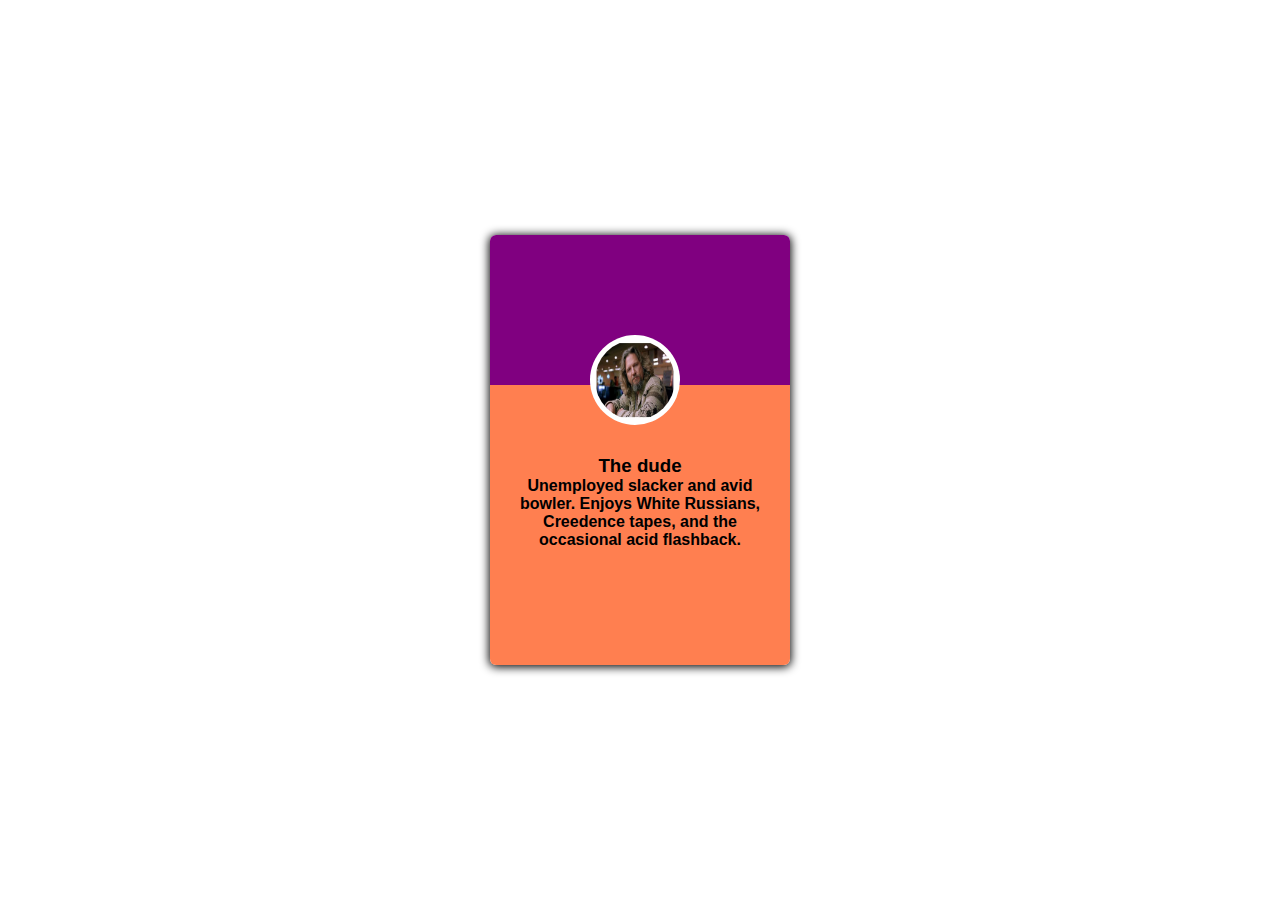
<file: ejemplo.html>
<!DOCTYPE html>
<html lang="en">
<head>
  <meta charset="UTF-8">
  <meta name="viewport" content="width=device-width, initial-scale=1.0">
  <meta http-equiv="X-UA-Compatible" content="ie=edge">
  <link rel="stylesheet" href="./styles/main.css">
  <title>Document</title>
</head>
<body >

    <div class="container">
      <div class="container2">
        <div class="img-container">
       <img src="./images/dude.jpg" >
      </div>
      </div>

        <div class="container3"> 
          
            <h3>The dude</h3>
            <h4>
                Unemployed slacker and avid bowler.
                Enjoys White Russians, Creedence tapes,
                and the occasional acid flashback.
            </h4>
          </div>
          <div>
            <p>Venice, CA</p>
           
          </div>
          <div>
              <a href="#.com" class="btn">lebowskifest.com</a>
          </div>
        
          
    
    
 
</body>
</html>
</file>
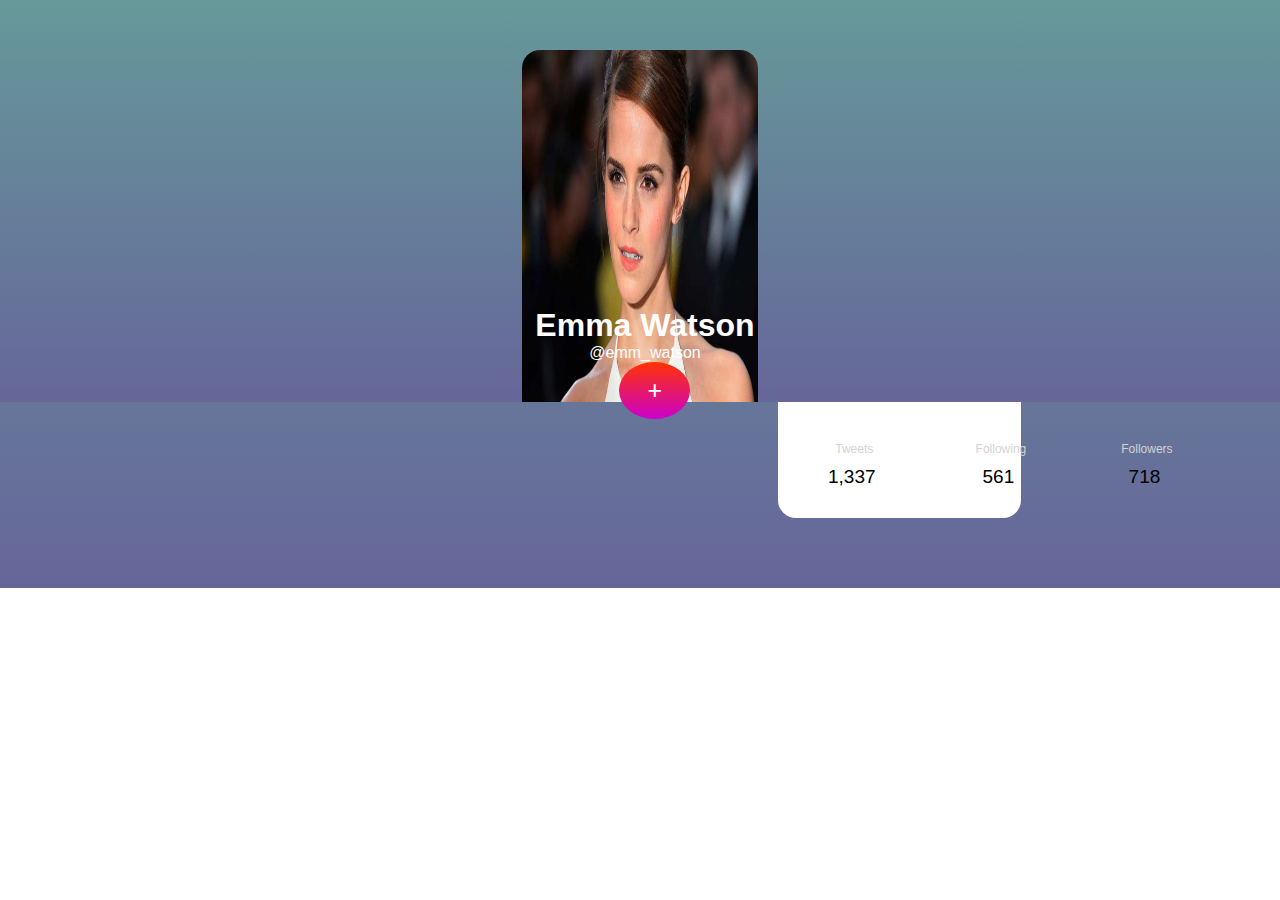
<file: index2.html>
<!DOCTYPE html>
<html lang="en">
<head>
  <meta charset="UTF-8">
  <meta name="viewport" content="width=device-width, initial-scale=1.0">
  <meta http-equiv="X-UA-Compatible" content="ie=edge">
  <link rel="stylesheet" href="./styles/main.css">
  <title>Emma Watson</title>
</head>
<body>
  <article class="article2" >
   
    <div class="top2">
        
            <figure>
             
              <img class="img2" src="./images/emma.jpg" alt="Girl" />
            </figure>
          
      <div class="letters2">
        <h1 >Emma Watson</h1>
        <a href="" >@emm_watson</a>
        <a class="button2" href="https://es-la.facebook.com/" >+</a>
      </div>
    </div>

    
    <div id="p2" class="bottom2">
      <ul >
        <li >
          <p >Tweets</p>
          <h3 class="" href="" >1,337</h3>
        </li>
        <li >
          <p >Following</p>
          <h3 >561</h3>
        </li>
        <li >
          <p >Followers</p>
          <h3 >718</h3>
        </li>
      </ul>

    </div>
 
  </article>
</body>
</html>
</file>
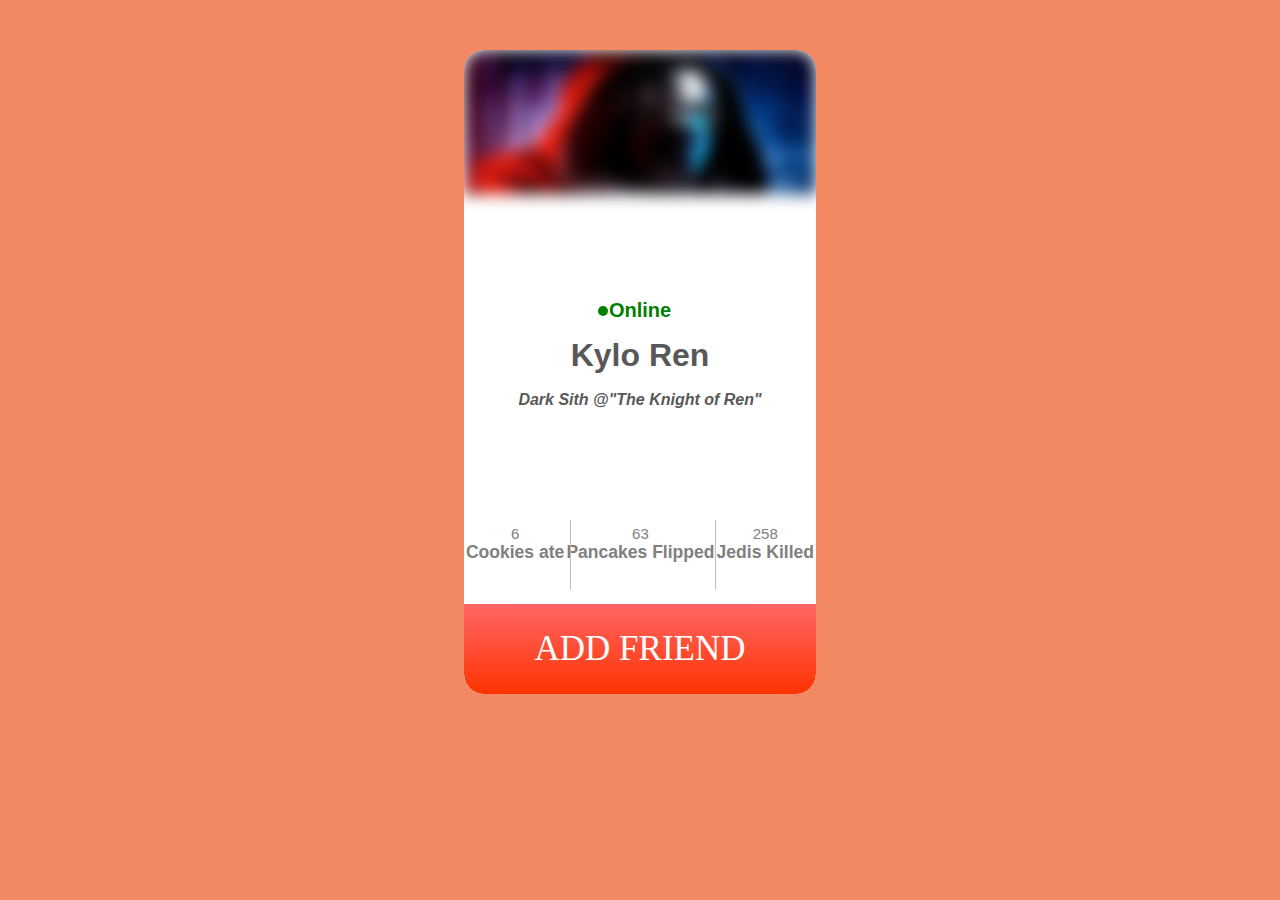
<file: index3.html>
<!DOCTYPE html>
<html lang="en">
<head>
  <meta charset="UTF-8">
  <meta name="viewport" content="width=device-width, initial-scale=1.0">
  <meta http-equiv="X-UA-Compatible" content="ie=edge">
  <link rel="stylesheet" href="./styles/main.css">
  <title>Kylo Ren</title>
</head>
<body class="body3">

<article class="article3">

  <div id="p3"class="top3">
  <figure>

    <img  class="img3" src="./images/kylo.jpg" alt="Kylo">
    
    </figure>
    <a class="imgcircular" href="https://es-la.facebook.com/" ></a>
  
    <div  id="p3" class="text">
        <a class="online"></a>
      <h6> Online</h6>
      
      <h1 >Kylo Ren</h1>
      <h4>Dark Sith @"The Knight of Ren"</h4>
    
  

      <ul  >
        <li class="izq">
          <h5 ></h5>
          <p >6</p>
          <h3>Cookies ate</h3>
          
          
        </li>
        <li class="der">
          <h5></h5>
          <p >63</p>
          <h3 >Pancakes Flipped</h3>
         
        </li>
        <li >
          <p >258</p>
          <h3 >Jedis Killed</h3>
        </li>
      </ul>

    </div>
    <div class="add">
      <a>ADD FRIEND</a>
    </div>
    
</article>




</body>
</html>
</file>
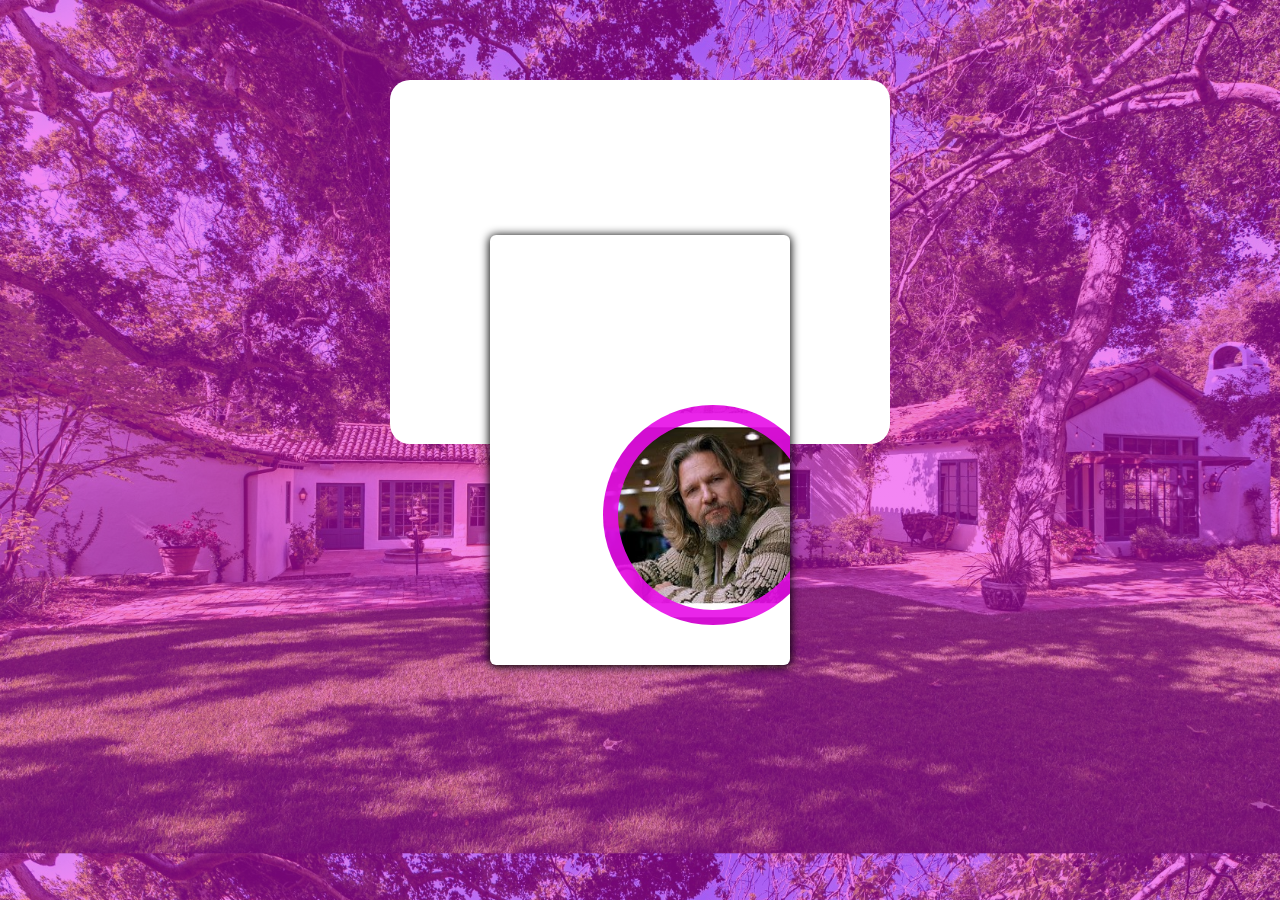
<file: index4.html>
<!DOCTYPE html>
<html lang="en">
<head>
  <meta charset="UTF-8">
  <meta name="viewport" content="width=device-width, initial-scale=1.0">
  <meta http-equiv="X-UA-Compatible" content="ie=edge">
  <link rel="stylesheet" href="./styles/main.css">
  <title>Document</title>
</head>
<body class="body4">
 
    <div class="container">
     
          <a class="imgcircular2" href="" ></a>
   
    
  </div>
    <article class="article4">
      <div  class="text2">
         
        
      </div>
    
      <div class="top4">
       
  
      </div>
    </div>

  </article>
  
</body>
</html>
</file>
<file: styles/main.css>
/*Globals*/

/*PAGINA 1*/
* {
  margin: 0;
  padding: 0;
}

body {
  background: white;
  text-align: center;
  font-family: arial;
}

.article1 {
  display: inline-block;
  background: white;
  text-align: left;
  margin-top: 120px;
  border-radius: 18px;
  box-shadow: 0px 0px 20px #939393;
}

img {
  border-top-left-radius: 18px;
  border-top-right-radius: 18px;
}

li {
  list-style: none;
}

a {
  color: inherit;
}

.top {
  position: relative;
}

.letters {
  position: absolute;
  bottom: 30px;
  width: 100%;
  text-align: center;
  color: white;
  background: black;
  padding: 20px;
  box-sizing: border-box;
}

ul {
  display: flex;
  justify-content: space-evenly;
  margin-bottom: 20px;
}

.bottom {
  padding-top: 30px;
  padding-left: 15px;
  padding-right: 15px;
  padding-bottom: 20px;
  text-align: center;
  font-size: 18px;
}

.img1 {
  display: block;
}

li {
  text-align: center;
}

li a {
  color: #3eaaec;
  display: inline-block;
  margin-top: 6px;
}

a {
  text-decoration: none;
}

.button {
  padding: 10px;
  background-color: #3eaaec;
  color: white;
  border-radius: 50px;
  display: inline-block;
  width: 140px;
}

/*PAGINA 2*/

.top2 {
  position: relative;
  padding: 50px;
  background: linear-gradient(to bottom, #669999 0%, #666699 100%);
  padding-bottom: 0px;
}

.article2 {
  background: linear-gradient(to bottom, #669999 0%, #666699 100%);
  padding-bottom: 50px;
}

.bottom2 {
  background-color: white;
  padding-top: 10px;
  width: 19%;
  margin-inline-start: 778px;
  border-bottom-left-radius: 18px; /*redondear puntas en este caso abajo*/
  border-bottom-right-radius: 18px;
}

.letters2 {
  position: absolute;
  bottom: 30px;
  left: 5px;
  right: 5px;
  width: 100%;
  text-align: center;
  color: white;
  padding: 10px;
  box-sizing: border-box;
}

.img2 {
  display: block;
  width: 20%;
  height: 22rem;
  margin: auto;
  padding: auto;
}

/*BOTON CIRCULAR*/
.button2 {
  background: linear-gradient(to bottom, #ff3300 0%, #cc00cc 100%);
  color: white;
  border-radius: 50%;
  padding: 14px 28px;
  font-size: 25px;
  position: absolute;
  top: 65px; /*EN MEDIO DEL DIV*/
  left: 48%;
}

/*LETRAS INSTAGRAM*/
#p2 p {
  max-width: 100%;
  height: auto;
  color: lightgray;
  font-size: 12px;
  padding-top: 20px;
  margin: 10px 45px 0 50px; /* texto centrado*/
}

#p2 h3 {
  text-align: center;
  font-size: 19px;
  margin-left: 50px;
  font-family: Arial, Helvetica, sans-serif;
  font-weight: normal;
  padding-top: 10px;
  text-align: center;
  margin: 0px 50px 0 50px;
  padding-top: -60px;
  padding-bottom: 30px;
}



/*------------------------------------------------------------------------------*/

/*PAGINA 3*/
*{
  margin: 0;
  padding: 0;
}

.body3 {
  text-align: center;
  font-family: arial;
  background: rgb(243, 137, 99);
}

.article3 {
  display: inline-block;
  text-align: center;
  margin-top: 50px;
  background: white;
  border-top-right-radius: 20px;/*REDONDER LAS PUNTAS DE CAJA*/
  border-top-left-radius: 20px;
  border-bottom-right-radius: 20px;/*REDONDER LAS PUNTAS DE CAJA*/
  border-bottom-left-radius: 20px;
  overflow: hidden;
}

.top3{

  position: relative;
  
  border-top-right-radius: 20px;/*REDONDER LAS PUNTAS DE CAJA*/
  border-top-left-radius: 20px;
  

  
}


.img3 {
  
display: block;
  filter: blur(8px); /*img borrosa*/
 
  margin:auto;
  padding: auto;
  height: 9rem;
  width: 100%;  
  border-top-right-radius: 20px;
  border-top-left-radius: 20px;
  
}




/*PUNTO CIRCULAR ONLINE*/
.online {
  position: absolute;
  display: inline-block;
  width: 10px;
  height: 10px;
  border-radius: 50%;
  background:green;
  top: 2.5%;  /*ALTURA*/
  left: 46%;    /*LADOS*/
  margin-left: -28px;
}


 /*TEXTO ONLINE*/
 #p3 h6{
  position: relative;
   color: green;
   font-family: Arial, Helvetica, sans-serif;
   font-size: 20px;
  margin: 145px;
   margin-bottom: 15px;   
  
 }

 #p3 h1{
  text-align: center;
  color: #585858;
  margin-top: 1px;
  padding-bottom: 2px;
  margin: auto;
  padding: auto;
}

.text {

  position: relative;
        bottom: 40px;
        text-align: center;
        width: 100%;
        
}

#p3 h4{
  text-align: center;
  color: #585858;
  margin:auto;
  padding: 15px;
  font-style: italic;
}

 .top3 li{
  list-style-type: none;
  color: grey;
  font-size: 15px;
  padding-top: 100px;
  margin: auto;
  padding: auto;
}

.top3 ul {
  padding: 1px;
  margin: auto;
  display: flex;
  justify-content: center;
  align-items: center;
}


#p3 .izq h5 {
  border-left: 1px solid rgb(192, 192, 192);
  height: 70px;
  position: absolute;
  margin-left: -10px;
  top: 83.5%;  /*ALTURA*/  
  left: 33%;    /*LADOS*/
}

#p3 .der h5{
  border-left: 1px solid rgb(192, 192, 192);
  height: 70px;
  position: absolute;
  margin-left: -10px;
  top: 83.5%;  /*ALTURA*/  
  left: 74%;    /*LADOS*/
}


 .add{
  background: linear-gradient(to bottom, #ff6666 0%, #ff3300 100%);
  margin: auto;
  padding: 25px;
  font-size: 35px;
  color: white;
  font-family:  cursive;
  border-bottom-right-radius: 20px;/*REDONDER LAS PUNTAS DE CAJA*/
  border-bottom-left-radius: 20px;
}

/*--------------------------------------------------------------------------------------------------------------*/

/*PAGINA 4*/


*{
  margin: 0;
  padding: 0;
}

.body4 {
  text-align: center;
  font-family: arial;
  background-image:linear-gradient(rgba(231, 13, 231, 0.5),rgba(231, 13, 231, 0.5)),  url('../images/dudefondo.jfif') ;
  /*FONDO CON IMAGEN Y CAPA ENCIMA DE COLOR*/
  
  background-size: cover;
  
}



.article4 {
  display: inline-block;
  text-align: center;
  margin-top: 80px;
  background: white;
  border-top-right-radius: 20px;/*REDONDER LAS PUNTAS DE CAJA*/
  border-top-left-radius: 20px;
  border-bottom-right-radius: 20px;/*REDONDER LAS PUNTAS DE CAJA*/
  border-bottom-left-radius: 20px;
 
}

.top4{

  position: relative;
  width: 500px;
  height: 20rem;
  border-top-right-radius: 20px;/*REDONDER LAS PUNTAS DE CAJA*/
  border-top-left-radius: 20px;
  
  
}



.text2 {

  position: relative;
        bottom: -100px;
        text-align: center;
        width: 100%;
        display: inline-block;
  padding: 20px;
  border-radius:100%;
}

.img4{
  display: block;
  border-radius: 100%;
}
 .imgcircular2 {
  background-image:  url('../images/dude.jpg'); /*en la ruta se usa 2 puntos si es local desde carpeta*/
  border-radius: 100%;
  background-size: cover;
  background-position: center center;
  width: 150px;
  height: 150px;
  position: absolute;
        display: inline-block;
        top:170px; /*ALTURA*/
        left: 46%; /*LATERALES*/
        margin-left: -25px;
        padding: 20px;
        border-left: 15px solid rgba(231, 13, 231, 0.9);
        border-right: 15px solid  rgba(231, 13, 231, 0.9);
        border-top: 15px solid  rgba(231, 13, 231, 0.9);
        border-bottom: 15px solid  rgba(231, 13, 231, 0.9);
        
   
  }
/*-----------------------------*/



#body5{
  width: 100%;
  height: 100%;
  font-family: Arial, Helvetica, sans-serif;
  box-sizing: border-box;


  }



.container{

  width: 300px;
  height: 430px;
  background: #fff;
  border-radius: 6px;
  position: absolute;
  top: 50%;
  left: 50%;
  transform: translate(-50%, -50%);
  box-shadow: 0px 1px 10px 1px #000;
  overflow: hidden;
  display: inline-block;
}

.container2{
  height: 150px;
  background: purple;
}

.container3{
  height: 280px ;
  background: coral;
  padding: 20px;
  padding-top: 70px;
  text-align: center;
}





.img-container{
  background: white;
  width: 80px;
  height: 80px;
  border-radius: 50%;
  padding: 5px;
  transform: translate(100px,100px);
  
}

.img-container img{
  width: 80px;
  height: 80px;
  border-radius: 50%;
  
}
</file>
